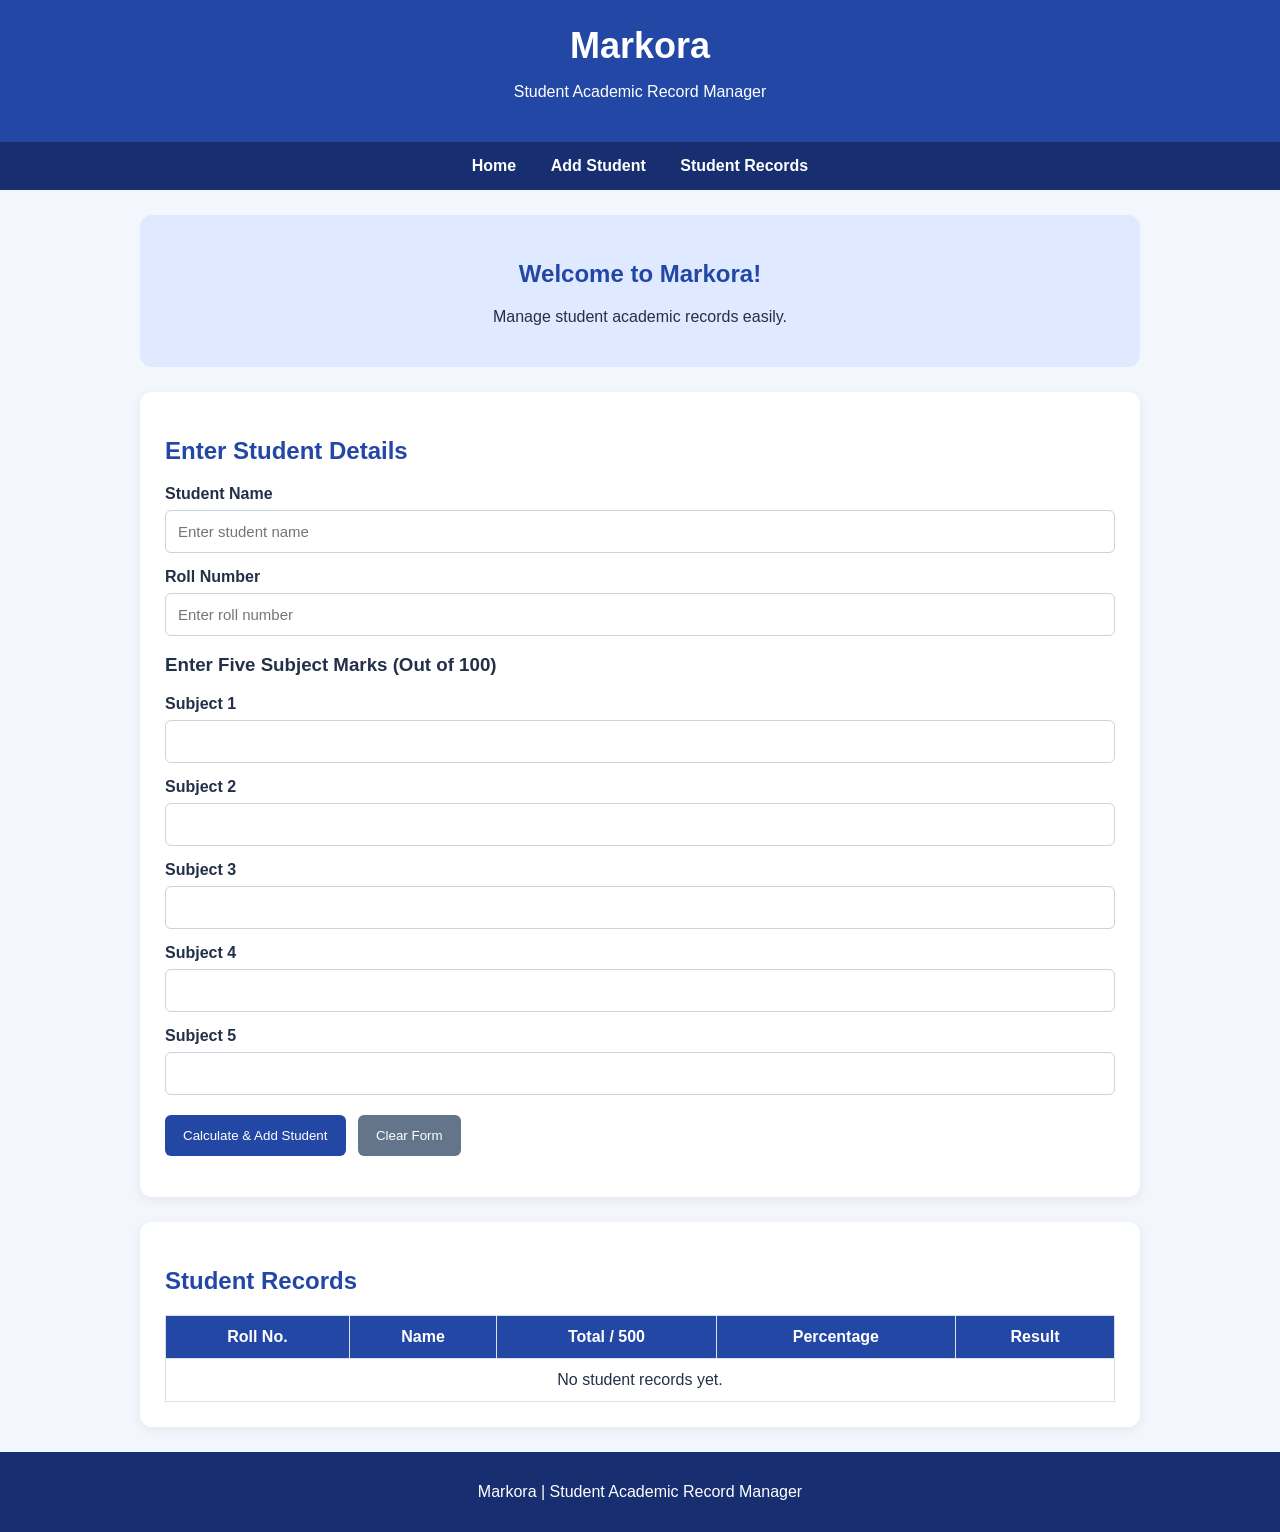
<file: index.html>
<!DOCTYPE html>

<html lang="en">

<head>

    <meta charset="UTF-8">

    <meta name="viewport" content="width=device-width, initial-scale=1.0">

    <title>Markora - Student Records</title>

    <link rel="stylesheet" href="style.css">

</head>

<body>

    <header>

        <h1>Markora</h1>

        <p>Student Academic Record Manager</p>

    </header>

    <nav>

        <a href="#home">Home</a>

        <a href="#student-form">Add Student</a>

        <a href="#records">Student Records</a>

    </nav>

    <main id="home">

        <section class="welcome">

            <h2>Welcome to Markora!</h2>

            <p>Manage student academic records easily.</p>

        </section>

        <section class="form-section" id="student-form">

            <h2>Enter Student Details</h2>

            <form id="studentForm">

                <label for="studentName">Student Name</label>

                <input type="text" id="studentName"

                       placeholder="Enter student name" required>

                <label for="rollNumber">Roll Number</label>

                <input type="text" id="rollNumber"

                       placeholder="Enter roll number" required>

                <h3>Enter Five Subject Marks (Out of 100)</h3>

                <label for="mark1">Subject 1</label>

                <input type="number" id="mark1" min="0" max="100" required>

                <label for="mark2">Subject 2</label>

                <input type="number" id="mark2" min="0" max="100" required>

                <label for="mark3">Subject 3</label>

                <input type="number" id="mark3" min="0" max="100" required>

                <label for="mark4">Subject 4</label>

                <input type="number" id="mark4" min="0" max="100" required>

                <label for="mark5">Subject 5</label>

                <input type="number" id="mark5" min="0" max="100" required>

                <button type="submit">Calculate & Add Student</button>

                <button type="reset" class="reset-button">Clear Form</button>

            </form>

            <p id="message" role="status"></p>

        </section>

        <section class="records-section" id="records">

            <h2>Student Records</h2>

            <table>

                <thead>

                    <tr>

                        <th>Roll No.</th>

                        <th>Name</th>

                        <th>Total / 500</th>

                        <th>Percentage</th>

                        <th>Result</th>

                    </tr>

                </thead>

                <tbody id="recordsBody">

                    <tr>

                        <td colspan="5">No student records yet.</td>

                    </tr>

                </tbody>

            </table>

        </section>

    </main>

    <footer>

        <p>Markora | Student Academic Record Manager</p>

    </footer>

    <script src="script.js"></script>

</body>

</html>
</file>
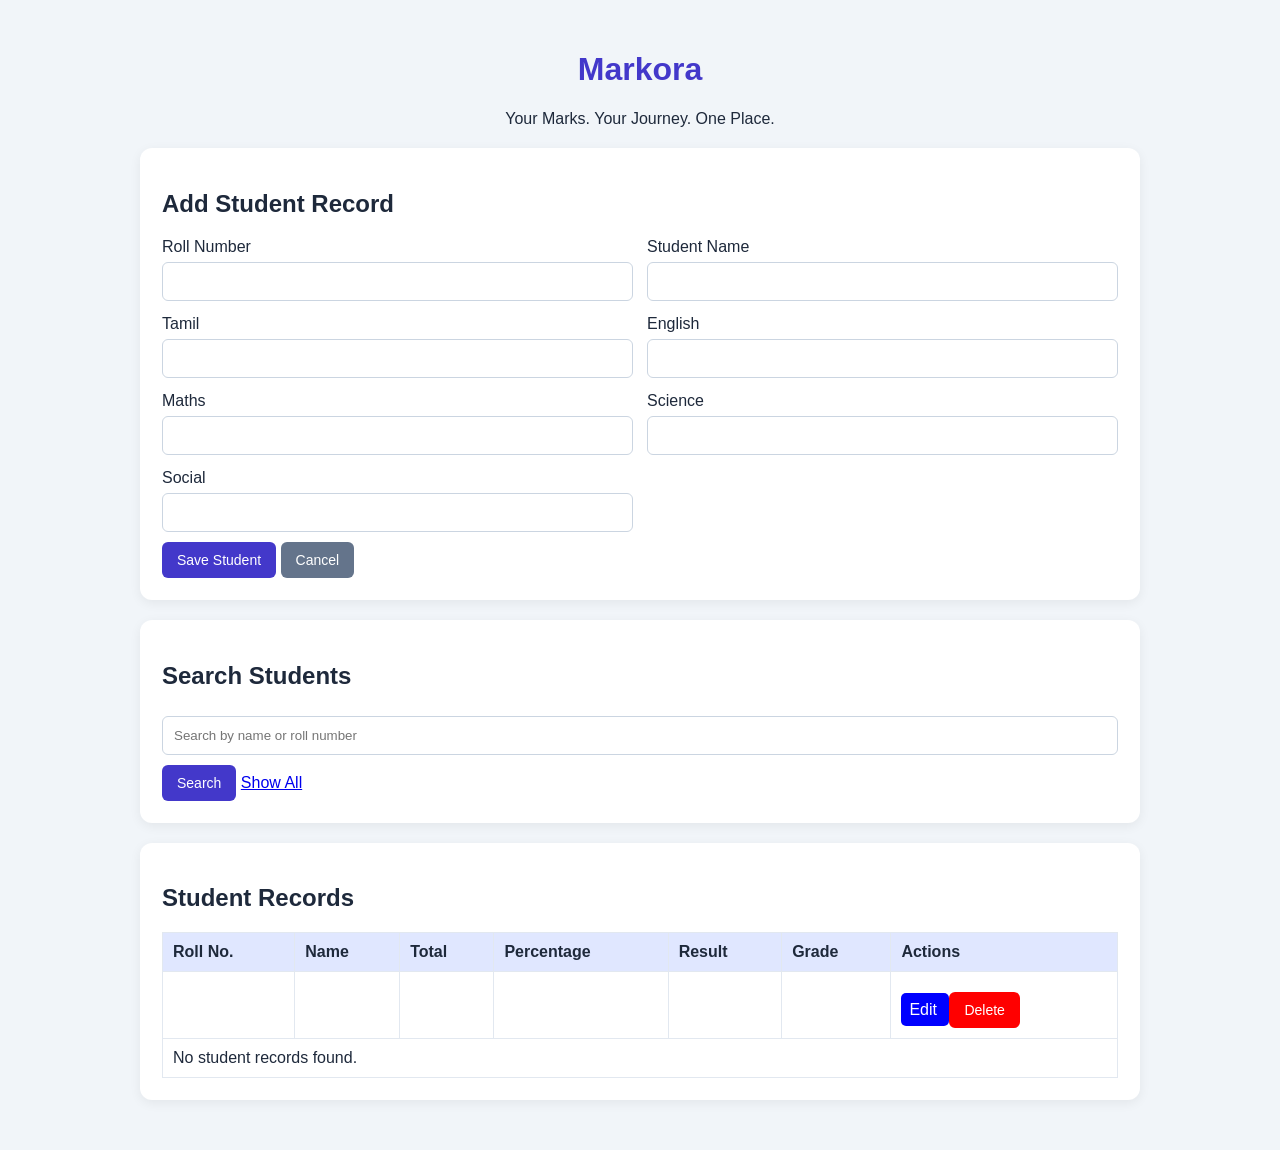
<file: src/main/resources/templates/index.html>
<!DOCTYPE html>
<html lang="en" xmlns:th="http://www.thymeleaf.org">

<head>
    <meta charset="UTF-8">
    <meta name="viewport" content="width=device-width, initial-scale=1.0">

    <title>Markora - Student Records</title>

    <style>
        body {
            font-family: Arial, sans-serif;
            background: #f1f5f9;
            margin: 0;
            padding: 30px;
            color: #1e293b;
        }

        .container {
            max-width: 1000px;
            margin: auto;
        }

        h1 {
            color: #4338ca;
            text-align: center;
        }

        .card {
            background: white;
            padding: 22px;
            margin: 20px 0;
            border-radius: 12px;
            box-shadow: 0 3px 12px #00000010;
        }

        .form-grid {
            display: grid;
            grid-template-columns: repeat(2, 1fr);
            gap: 14px;
        }

        input {
            box-sizing: border-box;
            width: 100%;
            padding: 11px;
            margin-top: 6px;
            border: 1px solid #cbd5e1;
            border-radius: 6px;
        }

        button, .edit-link, .cancel-link {
            display: inline-block;
            background: #4338ca;
            color: white;
            padding: 10px 15px;
            border: none;
            border-radius: 6px;
            cursor: pointer;
            margin-top: 10px;
            text-decoration: none;
            font-size: 14px;
        }

        .delete-button {
            background: #dc2626;
        }

        .cancel-link {
            background: #64748b;
        }

        .message {
            color: green;
        }

        .error {
            color: red;
        }

        .table-wrap {
            overflow-x: auto;
        }

        table {
            width: 100%;
            border-collapse: collapse;
            background: white;
        }

        th, td {
            padding: 10px;
            border: 1px solid #e2e8f0;
            text-align: left;
        }

        th {
            background: #e0e7ff;
        }

        .actions {
            min-width: 130px;
        }

        .actions form {
            display: inline;
        }

        @media (max-width: 600px) {
            body {
                padding: 12px;
            }

            .form-grid {
                grid-template-columns: 1fr;
            }
        }
    </style>
</head>

<body>
<div class="container">

    <h1>Markora</h1>

    <p style="text-align:center;">
        Your Marks. Your Journey. One Place.
    </p>

    <!-- Add / Edit Student Form -->
    <div class="card">

        <h2 th:text="${student.id != null
            ? 'Edit Student Record'
            : 'Add Student Record'}">
            Add Student Record
        </h2>

        <p class="message"
           th:if="${message}"
           th:text="${message}"></p>

        <p class="error"
           th:if="${error}"
           th:text="${error}"></p>

        <form th:action="${student.id != null
                ? '/update' : '/save'}"
              method="post"
              th:object="${student}">

            <input type="hidden"
                   th:if="${student.id != null}"
                   th:field="*{id}">

            <div class="form-grid">

                <label>Roll Number
                    <input type="text"
                           th:field="*{rollNumber}"
                           required>
                </label>

                <label>Student Name
                    <input type="text"
                           th:field="*{name}"
                           required>
                </label>

                <label>Tamil
                    <input type="number"
                           th:field="*{tamil}"
                           min="0" max="100" required>
                </label>

                <label>English
                    <input type="number"
                           th:field="*{english}"
                           min="0" max="100" required>
                </label>

                <label>Maths
                    <input type="number"
                           th:field="*{maths}"
                           min="0" max="100" required>
                </label>

                <label>Science
                    <input type="number"
                           th:field="*{science}"
                           min="0" max="100" required>
                </label>

                <label>Social
                    <input type="number"
                           th:field="*{social}"
                           min="0" max="100" required>
                </label>

            </div>

            <button type="submit"
                    th:text="${student.id != null
                        ? 'Update Student'
                        : 'Save Student'}">
                Save Student
            </button>

            <a th:if="${student.id != null}"
               href="/"
               class="cancel-link">
                Cancel
            </a>

        </form>
    </div>

    <!-- Search Students -->
    <div class="card">

        <h2>Search Students</h2>

        <form action="/search" method="get">

            <input type="text"
                   name="keyword"
                   th:value="${keyword}"
                   placeholder="Search by name or roll number">

            <button type="submit">Search</button>

            <a href="/">Show All</a>

        </form>
    </div>

    <!-- Student Records -->
    <!-- Student Records -->
<div class="card">

    <h2>Student Records</h2>

    <div class="table-wrap">
        <table>
            <thead>
                <tr>
                    <th>Roll No.</th>
                    <th>Name</th>
                    <th>Total</th>
                    <th>Percentage</th>
                    <th>Result</th>
                    <th>Grade</th>
                    <th>Actions</th>
                </tr>
            </thead>

            <tbody>
                <tr th:each="s : ${students}">
                    <td th:text="${s.rollNumber}"></td>
                    <td th:text="${s.name}"></td>
                    <td th:text="${s.total}"></td>

                    <td th:text="${#numbers.formatDecimal(
                        s.percentage, 1, 2)} + '%'"></td>

                    <td th:text="${s.passed ? 'PASS' : 'FAIL'}"></td>
                    <td th:text="${s.grade}"></td>

                    <td>
                        <a th:href="@{/edit(id=${s.id})}"
                           style="background:blue;color:white;
                           padding:8px;text-decoration:none;
                           border-radius:5px;">
                            Edit
                        </a>

                        <form th:action="@{/delete}"
                              method="post"
                              style="display:inline;"
                              onsubmit="return confirm(
                              'Are you sure you want to delete?');">

                            <input type="hidden"
                                   name="id"
                                   th:value="${s.id}">

                            <button type="submit"
                                    style="background:red;color:white;">
                                Delete
                            </button>
                        </form>
                    </td>
                </tr>

                <tr th:if="${#lists.isEmpty(students)}">
                    <td colspan="7">No student records found.</td>
                </tr>
            </tbody>
        </table>
    </div>
</div>
</body>
</html>
</file>
<file: style.css>
* {
    box-sizing: border-box;
}

body {
    margin: 0;
    font-family: Arial, sans-serif;
    background-color: #f3f6fc;
    color: #243047;
}

header {
    background-color: #2347a5;
    color: white;
    text-align: center;
    padding: 25px;
}

header h1 {
    margin: 0;
    font-size: 36px;
}

nav {
    background-color: #172e70;
    padding: 15px;
    text-align: center;
}

nav a {
    color: white;
    text-decoration: none;
    margin: 0 15px;
    font-weight: bold;
}

main {
    width: 90%;
    max-width: 1000px;
    margin: 25px auto;
}

.welcome {
    background-color: #dfe9ff;
    padding: 25px;
    text-align: center;
    border-radius: 12px;
    margin-bottom: 25px;
}

.form-section,
.records-section {
    background-color: white;
    padding: 25px;
    margin-bottom: 25px;
    border-radius: 12px;
    box-shadow: 0 3px 12px #00000010;
}

h2 {
    color: #2347a5;
}

form label {
    display: block;
    margin-top: 15px;
    font-weight: bold;
}

form input {
    display: block;
    width: 100%;
    padding: 12px;
    margin-top: 7px;
    border: 1px solid #cbd3e1;
    border-radius: 6px;
    font-size: 15px;
}

button {
    background-color: #2347a5;
    color: white;
    border: none;
    padding: 13px 18px;
    margin-top: 20px;
    margin-right: 8px;
    border-radius: 6px;
    cursor: pointer;
}

button:hover {
    background-color: #172e70;
}

.reset-button {
    background-color: #64748b;
}

table {
    width: 100%;
    border-collapse: collapse;
    margin-top: 15px;
}

th, td {
    padding: 12px;
    border: 1px solid #dbe1ec;
    text-align: center;
}

th {
    background-color: #2347a5;
    color: white;
}

tr:nth-child(even) {
    background-color: #f3f6fc;
}

#message {
    font-weight: bold;
}

footer {
    background-color: #172e70;
    color: white;
    text-align: center;
    padding: 15px;
}

@media (max-width: 600px) {
    main {
        width: 94%;
    }

    nav a {
        display: inline-block;
        margin: 8px;
    }

    .form-section,
    .records-section {
        padding: 15px;
    }
}
</file>
